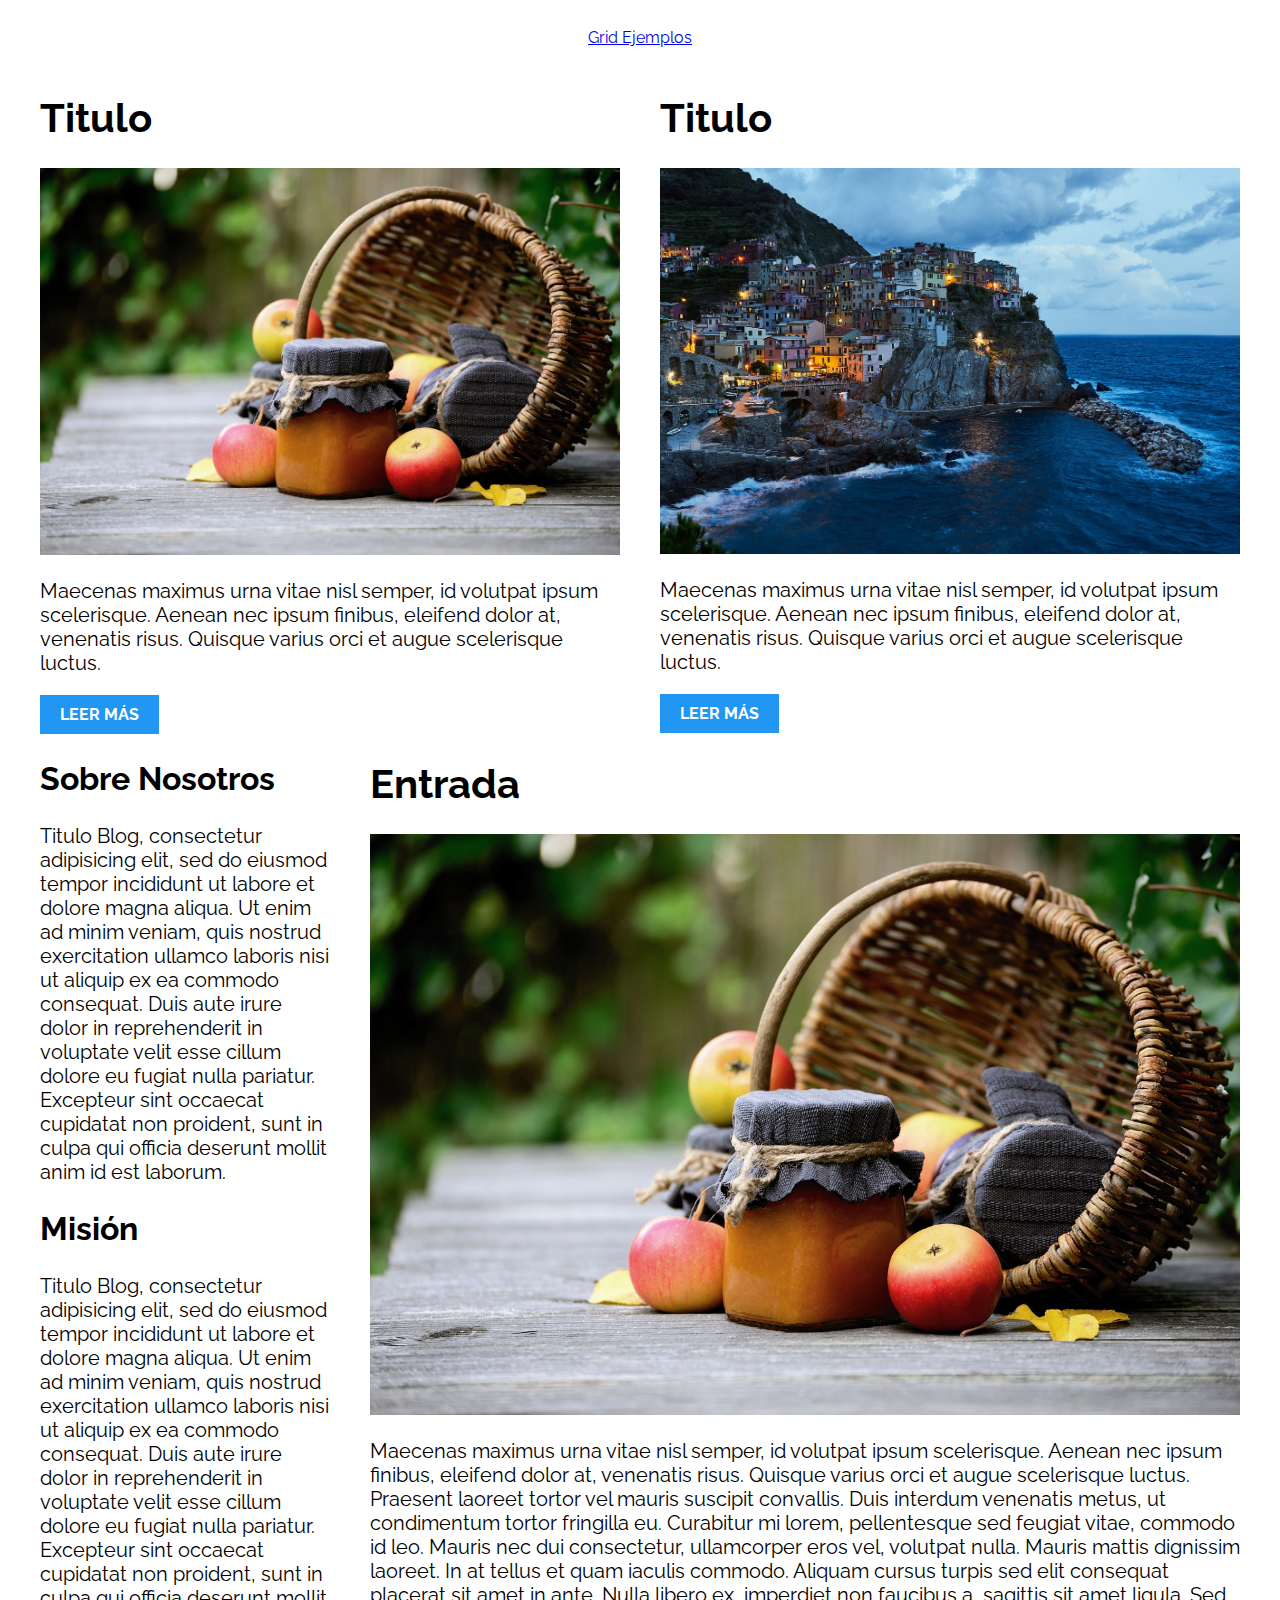
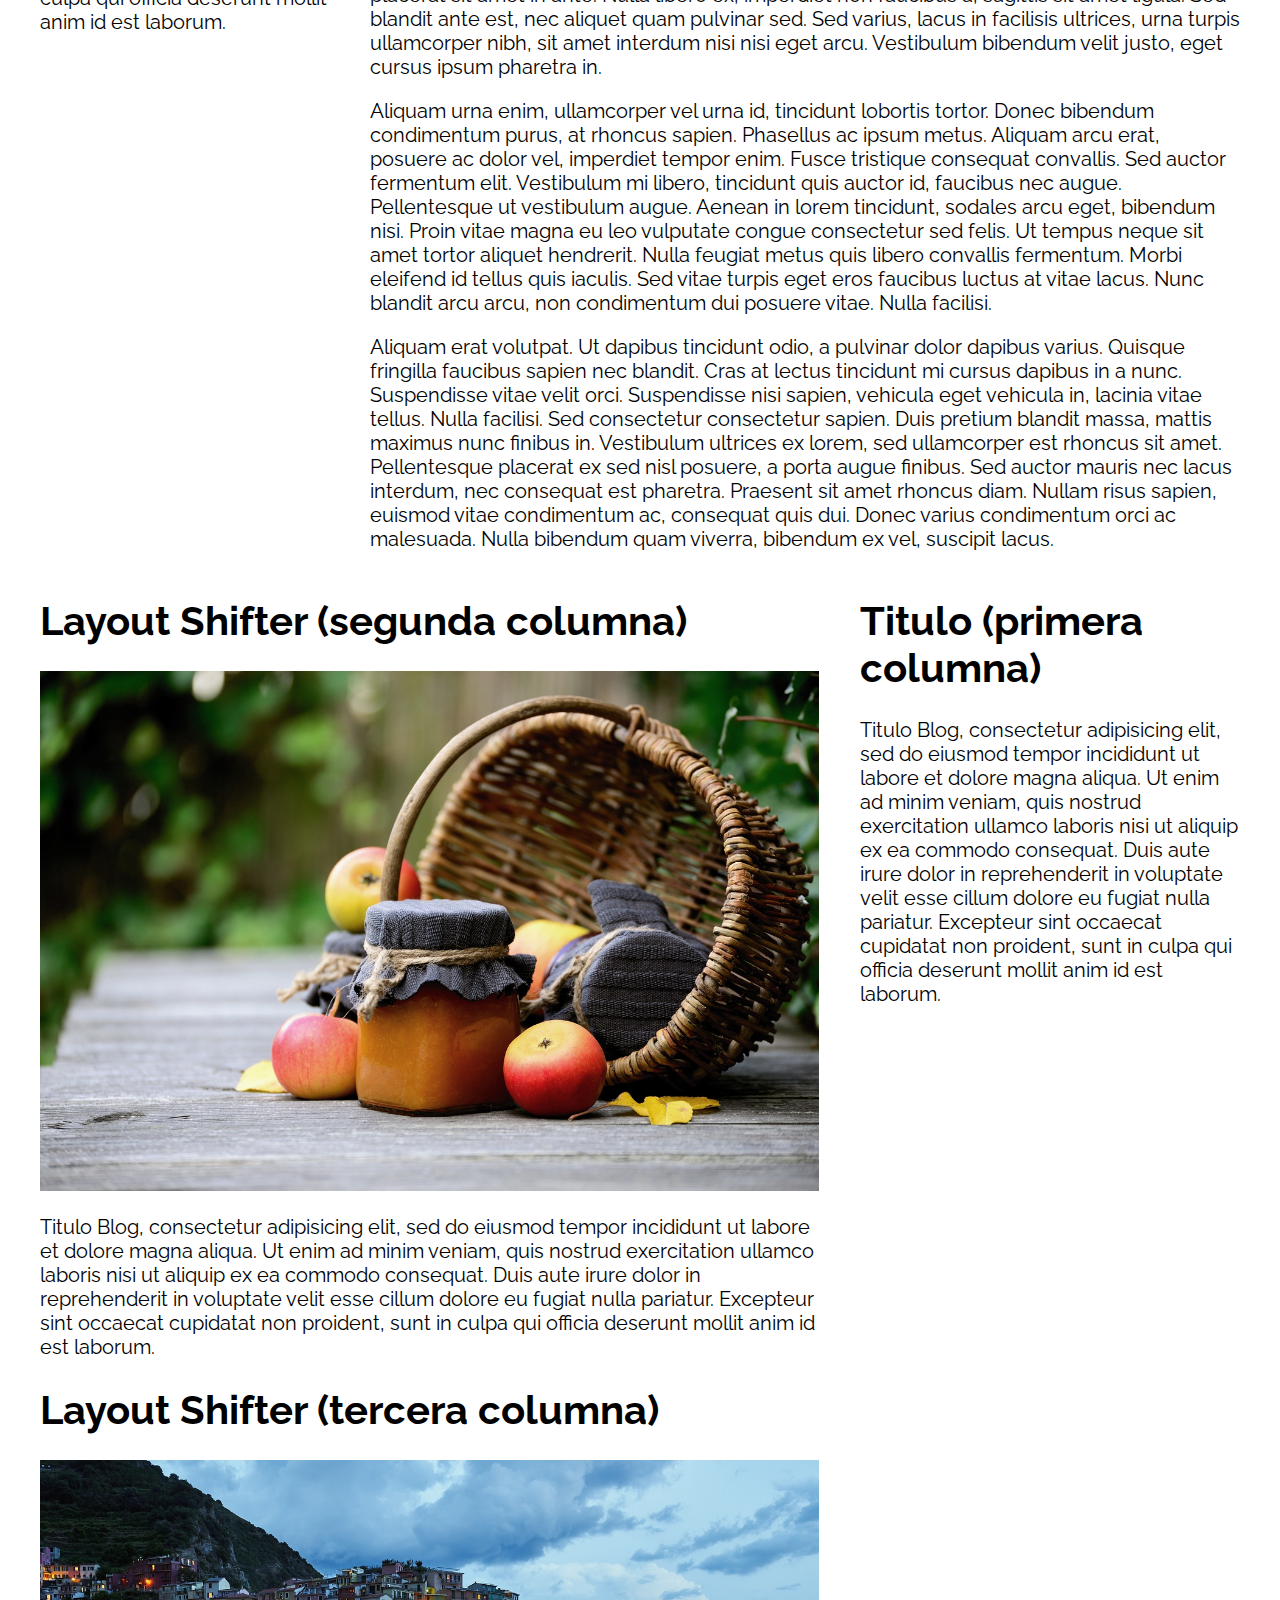
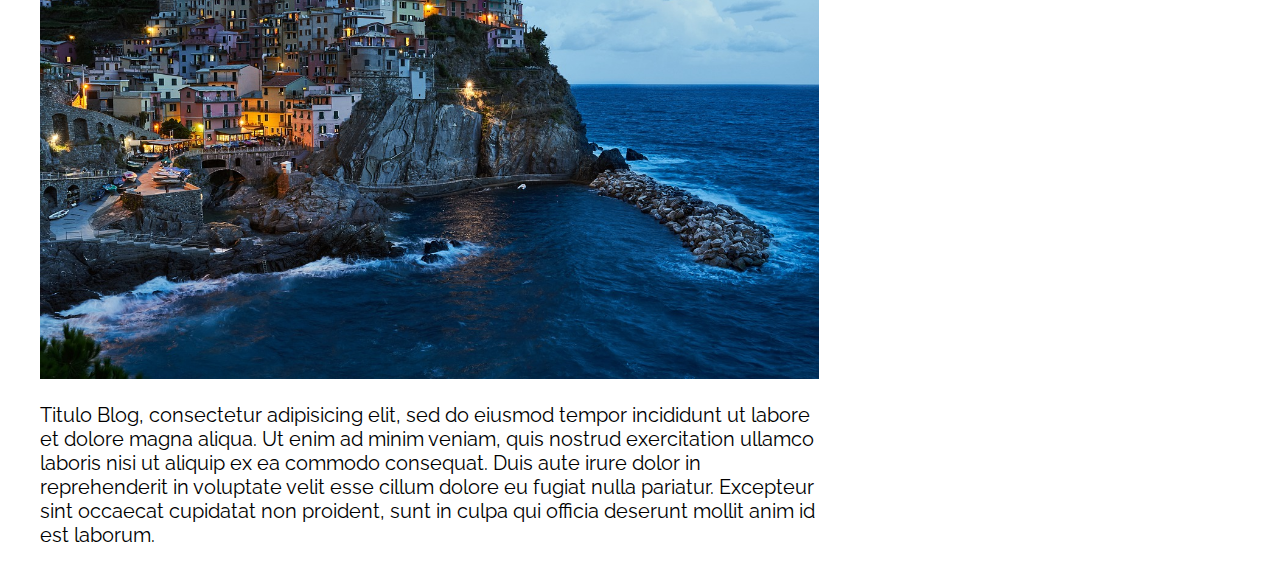
<file: index.html>
<!DOCTYPE html>
<html>

<head>
    <meta charset="utf-8">
    <title>Flex Ejemplos</title>
    <link rel="stylesheet" href="https://necolas.github.io/normalize.css/8.0.1/normalize.css">
    <link href="https://fonts.googleapis.com/css?family=Raleway:400,700,900" rel="stylesheet">
    <link rel="stylesheet" href="css/styles.css">
    <meta name="viewport" content="width=device-width, initial-scale=1">
</head>
<header>
    <div>
        <a href="index2.html">Grid Ejemplos</a> 
    </div>
</header>

<body>

    <!-- primer contenedor -->

    <div class="contenedor dos-columnas">
        <article class="entrada-blog">
            <h1>Titulo </h1>
            <img src="img/imagen1.jpg">
            <p>Maecenas maximus urna vitae nisl semper, id volutpat ipsum scelerisque. Aenean nec ipsum finibus, eleifend dolor at, venenatis risus. Quisque varius orci et augue scelerisque luctus.</p>
            <a href="#">Leer más</a>
        </article>
        <article class="entrada-blog">
            <h1>Titulo </h1>
            <img src="img/imagen2.jpg">
            <p>Maecenas maximus urna vitae nisl semper, id volutpat ipsum scelerisque. Aenean nec ipsum finibus, eleifend dolor at, venenatis risus. Quisque varius orci et augue scelerisque luctus.</p>
            <a href="#">Leer más</a>
        </article>
    </div>

    <!-- Segundo contendedor -->
    

    <div class="contenedor con-sidebar">
        <article>
            <h1>Entrada </h1>
            <img src="img/imagen1.jpg">

            <p>Maecenas maximus urna vitae nisl semper, id volutpat ipsum scelerisque. Aenean nec ipsum finibus, eleifend dolor at, venenatis risus. Quisque varius orci et augue scelerisque luctus. Praesent laoreet tortor vel mauris suscipit convallis. Duis
                interdum venenatis metus, ut condimentum tortor fringilla eu. Curabitur mi lorem, pellentesque sed feugiat vitae, commodo id leo. Mauris nec dui consectetur, ullamcorper eros vel, volutpat nulla. Mauris mattis dignissim laoreet. In at
                tellus et quam iaculis commodo. Aliquam cursus turpis sed elit consequat placerat sit amet in ante. Nulla libero ex, imperdiet non faucibus a, sagittis sit amet ligula. Sed blandit ante est, nec aliquet quam pulvinar sed. Sed varius, lacus
                in facilisis ultrices, urna turpis ullamcorper nibh, sit amet interdum nisi nisi eget arcu. Vestibulum bibendum velit justo, eget cursus ipsum pharetra in.</p>

            <p>Aliquam urna enim, ullamcorper vel urna id, tincidunt lobortis tortor. Donec bibendum condimentum purus, at rhoncus sapien. Phasellus ac ipsum metus. Aliquam arcu erat, posuere ac dolor vel, imperdiet tempor enim. Fusce tristique consequat
                convallis. Sed auctor fermentum elit. Vestibulum mi libero, tincidunt quis auctor id, faucibus nec augue. Pellentesque ut vestibulum augue. Aenean in lorem tincidunt, sodales arcu eget, bibendum nisi. Proin vitae magna eu leo vulputate
                congue consectetur sed felis. Ut tempus neque sit amet tortor aliquet hendrerit. Nulla feugiat metus quis libero convallis fermentum. Morbi eleifend id tellus quis iaculis. Sed vitae turpis eget eros faucibus luctus at vitae lacus. Nunc
                blandit arcu arcu, non condimentum dui posuere vitae. Nulla facilisi.</p>

            <p>Aliquam erat volutpat. Ut dapibus tincidunt odio, a pulvinar dolor dapibus varius. Quisque fringilla faucibus sapien nec blandit. Cras at lectus tincidunt mi cursus dapibus in a nunc. Suspendisse vitae velit orci. Suspendisse nisi sapien,
                vehicula eget vehicula in, lacinia vitae tellus. Nulla facilisi. Sed consectetur consectetur sapien. Duis pretium blandit massa, mattis maximus nunc finibus in. Vestibulum ultrices ex lorem, sed ullamcorper est rhoncus sit amet. Pellentesque
                placerat ex sed nisl posuere, a porta augue finibus. Sed auctor mauris nec lacus interdum, nec consequat est pharetra. Praesent sit amet rhoncus diam. Nullam risus sapien, euismod vitae condimentum ac, consequat quis dui. Donec varius
                condimentum orci ac malesuada. Nulla bibendum quam viverra, bibendum ex vel, suscipit lacus.</p>
        </article>
        <aside>
            <h2>Sobre Nosotros</h2>
            <p>Titulo Blog, consectetur adipisicing elit, sed do eiusmod tempor incididunt ut labore et dolore magna aliqua. Ut enim ad minim veniam, quis nostrud exercitation ullamco laboris nisi ut aliquip ex ea commodo consequat. Duis aute irure dolor
                in reprehenderit in voluptate velit esse cillum dolore eu fugiat nulla pariatur. Excepteur sint occaecat cupidatat non proident, sunt in culpa qui officia deserunt mollit anim id est laborum.</p>
            <h2>Misión</h2>
            <p>Titulo Blog, consectetur adipisicing elit, sed do eiusmod tempor incididunt ut labore et dolore magna aliqua. Ut enim ad minim veniam, quis nostrud exercitation ullamco laboris nisi ut aliquip ex ea commodo consequat. Duis aute irure dolor
                in reprehenderit in voluptate velit esse cillum dolore eu fugiat nulla pariatur. Excepteur sint occaecat cupidatat non proident, sunt in culpa qui officia deserunt mollit anim id est laborum.</p>
        </aside>
    </div>

    <!-- tercer contendedor -->

    <div class="contenedor layout-shifter">
        <aside class="primera">
            <h1>Titulo (primera columna)</h1>
            <p>
                Titulo Blog, consectetur adipisicing elit, sed do eiusmod tempor incididunt ut labore et dolore magna aliqua. Ut enim ad minim veniam, quis nostrud exercitation ullamco laboris nisi ut aliquip ex ea commodo consequat. Duis aute irure dolor in reprehenderit
                in voluptate velit esse cillum dolore eu fugiat nulla pariatur. Excepteur sint occaecat cupidatat non proident, sunt in culpa qui officia deserunt mollit anim id est laborum.
            </p>
        </aside>

        <main class="contenido-principal">
            <article class="entrada-blog">
                <h1>Layout Shifter (segunda columna)</h1>
                <img src="img/imagen1.jpg">
                <p>
                    Titulo Blog, consectetur adipisicing elit, sed do eiusmod tempor incididunt ut labore et dolore magna aliqua. Ut enim ad minim veniam, quis nostrud exercitation ullamco laboris nisi ut aliquip ex ea commodo consequat. Duis aute irure dolor in reprehenderit
                    in voluptate velit esse cillum dolore eu fugiat nulla pariatur. Excepteur sint occaecat cupidatat non proident, sunt in culpa qui officia deserunt mollit anim id est laborum.
                </p>
            </article>

            <article class="entrada-blog">
                <h1>Layout Shifter (tercera columna)</h1>
                <img src="img/imagen2.jpg">
                <p>
                    Titulo Blog, consectetur adipisicing elit, sed do eiusmod tempor incididunt ut labore et dolore magna aliqua. Ut enim ad minim veniam, quis nostrud exercitation ullamco laboris nisi ut aliquip ex ea commodo consequat. Duis aute irure dolor in reprehenderit
                    in voluptate velit esse cillum dolore eu fugiat nulla pariatur. Excepteur sint occaecat cupidatat non proident, sunt in culpa qui officia deserunt mollit anim id est laborum.
                </p>
            </article>
        </main>
    </div>

</body>

</html>
</file>
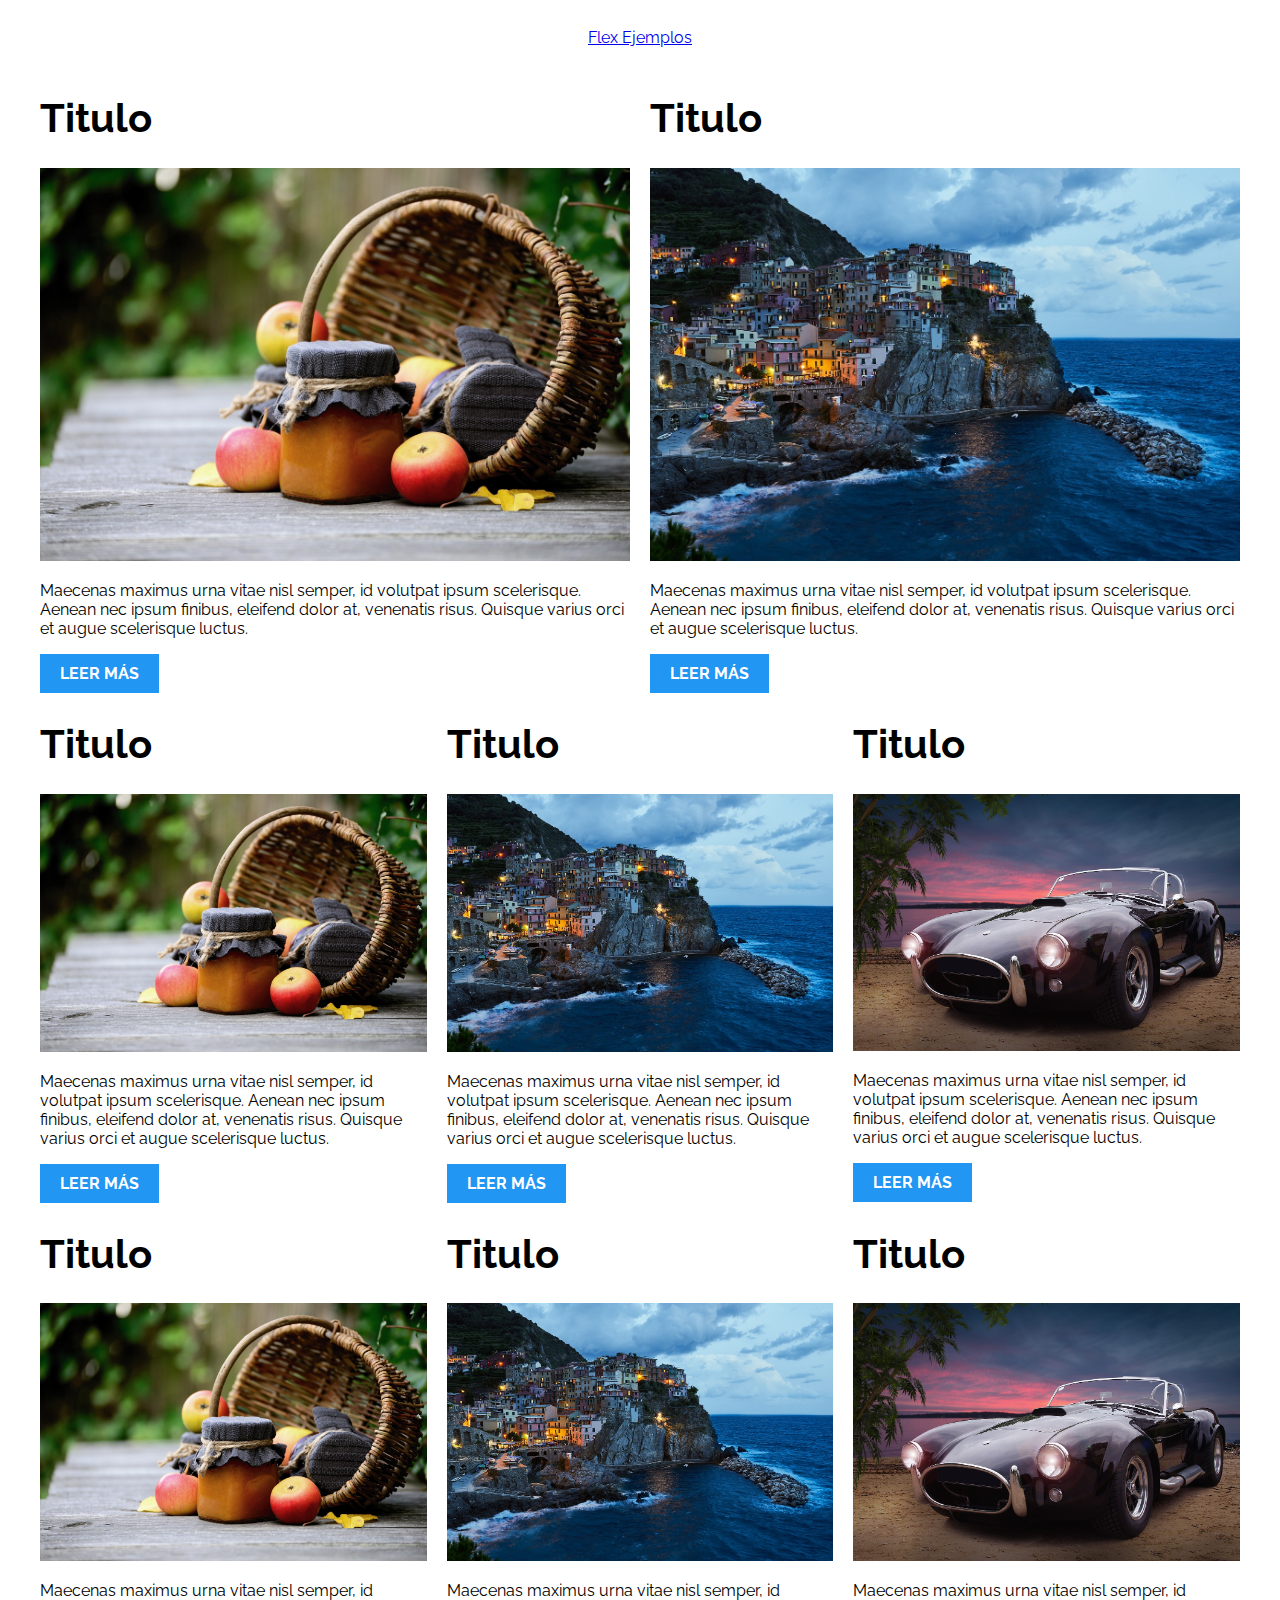
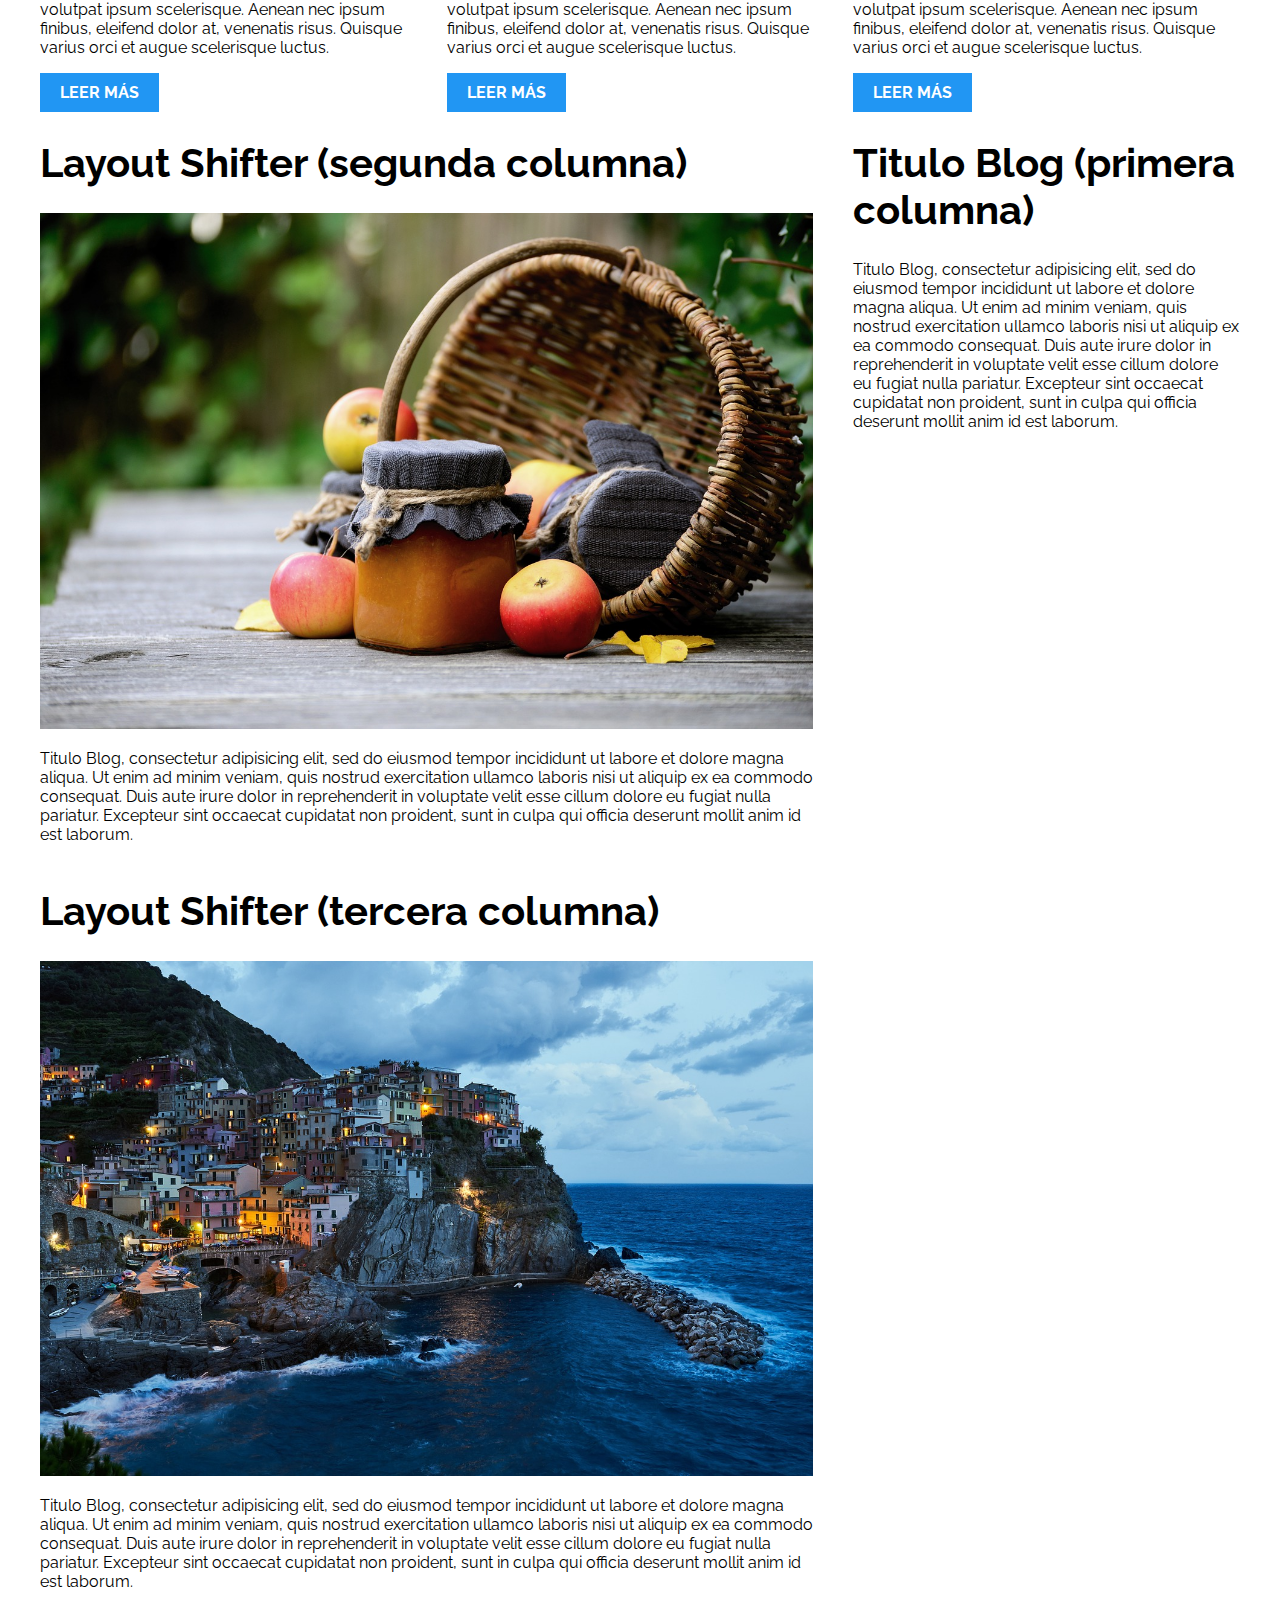
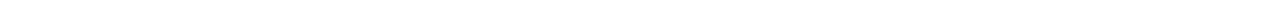
<file: index2.html>
<!DOCTYPE html>
<html>

<head>
    <meta charset="utf-8">
    <title>GRID Ejemplos</title>
    <link rel="stylesheet" href="https://necolas.github.io/normalize.css/8.0.1/normalize.css">
    <link href="https://fonts.googleapis.com/css?family=Raleway:400,700,900" rel="stylesheet">
    <link rel="stylesheet" href="css/styles2.css">
    <meta name="viewport" content="width=device-width, initial-scale=1">
</head>
<header>
    <div>
        <a href="index.html">Flex Ejemplos</a>
    </div>
    
</header>
<body>

    <!-- primer contenedor -->

    <div class="contenedor dos-columnas">
        <article class="entrada-blog">
            <h1>Titulo </h1>
            <img src="img/imagen1.jpg">
            <p>Maecenas maximus urna vitae nisl semper, id volutpat ipsum scelerisque. Aenean nec ipsum finibus, eleifend dolor at, venenatis risus. Quisque varius orci et augue scelerisque luctus.</p>
            <a href="#">Leer más</a>
        </article>
        <article class="entrada-blog">
            <h1>Titulo </h1>
            <img src="img/imagen2.jpg">
            <p>Maecenas maximus urna vitae nisl semper, id volutpat ipsum scelerisque. Aenean nec ipsum finibus, eleifend dolor at, venenatis risus. Quisque varius orci et augue scelerisque luctus.</p>
            <a href="#">Leer más</a>
        </article>
    </div>

    <!-- Segundo contenedor -->

    <div class="contenedor tres-columnas">
        <article class="entrada-blog">
            <h1>Titulo </h1>
            <img src="img/imagen1.jpg">
            <p>Maecenas maximus urna vitae nisl semper, id volutpat ipsum scelerisque. Aenean nec ipsum finibus, eleifend dolor at, venenatis risus. Quisque varius orci et augue scelerisque luctus.</p>
            <a href="#">Leer más</a>
        </article>

        <article class="entrada-blog">
            <h1>Titulo </h1>
            <img src="img/imagen2.jpg">

            <p>Maecenas maximus urna vitae nisl semper, id volutpat ipsum scelerisque. Aenean nec ipsum finibus, eleifend dolor at, venenatis risus. Quisque varius orci et augue scelerisque luctus.</p>
            <a href="#">Leer más</a>
        </article>

        <article class="entrada-blog">
            <h1>Titulo </h1>
            <img src="img/imagen3.jpg">

            <p>Maecenas maximus urna vitae nisl semper, id volutpat ipsum scelerisque. Aenean nec ipsum finibus, eleifend dolor at, venenatis risus. Quisque varius orci et augue scelerisque luctus.</p>
            <a href="#">Leer más</a>
        </article>

        <article class="entrada-blog">
            <h1>Titulo </h1>
            <img src="img/imagen1.jpg">
            <p>Maecenas maximus urna vitae nisl semper, id volutpat ipsum scelerisque. Aenean nec ipsum finibus, eleifend dolor at, venenatis risus. Quisque varius orci et augue scelerisque luctus.</p>
            <a href="#">Leer más</a>
        </article>

        <article class="entrada-blog">
            <h1>Titulo </h1>
            <img src="img/imagen2.jpg">

            <p>Maecenas maximus urna vitae nisl semper, id volutpat ipsum scelerisque. Aenean nec ipsum finibus, eleifend dolor at, venenatis risus. Quisque varius orci et augue scelerisque luctus.</p>
            <a href="#">Leer más</a>
        </article>

        <article class="entrada-blog">
            <h1>Titulo </h1>
            <img src="img/imagen3.jpg">

            <p>Maecenas maximus urna vitae nisl semper, id volutpat ipsum scelerisque. Aenean nec ipsum finibus, eleifend dolor at, venenatis risus. Quisque varius orci et augue scelerisque luctus.</p>
            <a href="#">Leer más</a>
        </article>

    </div>

    <!-- tercer contenedor -->

    <div class="contenedor layout-shifter">
        <aside class="primera">
            <h1>Titulo Blog (primera columna)</h1>
            <p>
                Titulo Blog, consectetur adipisicing elit, sed do eiusmod tempor incididunt ut labore et dolore magna aliqua. Ut enim ad minim veniam, quis nostrud exercitation ullamco laboris nisi ut aliquip ex ea commodo consequat. Duis aute irure dolor in reprehenderit
                in voluptate velit esse cillum dolore eu fugiat nulla pariatur. Excepteur sint occaecat cupidatat non proident, sunt in culpa qui officia deserunt mollit anim id est laborum.
            </p>
        </aside>

        <main class="contenido-principal">
            <article class="entrada-blog">
                <h1>Layout Shifter (segunda columna)</h1>
                <img src="img/imagen1.jpg">
                <p>
                    Titulo Blog, consectetur adipisicing elit, sed do eiusmod tempor incididunt ut labore et dolore magna aliqua. Ut enim ad minim veniam, quis nostrud exercitation ullamco laboris nisi ut aliquip ex ea commodo consequat. Duis aute irure dolor in reprehenderit
                    in voluptate velit esse cillum dolore eu fugiat nulla pariatur. Excepteur sint occaecat cupidatat non proident, sunt in culpa qui officia deserunt mollit anim id est laborum.
                </p>
            </article>

            <article class="entrada-blog">
                <h1>Layout Shifter (tercera columna)</h1>
                <img src="img/imagen2.jpg">
                <p>
                    Titulo Blog, consectetur adipisicing elit, sed do eiusmod tempor incididunt ut labore et dolore magna aliqua. Ut enim ad minim veniam, quis nostrud exercitation ullamco laboris nisi ut aliquip ex ea commodo consequat. Duis aute irure dolor in reprehenderit
                    in voluptate velit esse cillum dolore eu fugiat nulla pariatur. Excepteur sint occaecat cupidatat non proident, sunt in culpa qui officia deserunt mollit anim id est laborum.
                </p>
            </article>
        </main>
    </div>
    
</body>

</html>
</file>
<file: css/styles.css>
html {
    box-sizing: border-box;
    font-size: 62.5%;
}

*,
*:before,
*:after {
    box-sizing: inherit;
}

header{
    
    text-align: center;
    margin-left: auto;
    margin-right: auto;
    color: white;
    padding-bottom: 20px;
    padding-top: 20px;
    
    
}


body {
    font-family: 'Raleway', sans-serif;
    font-size: 1.6rem;
}

img {
    max-width: 100%;
}

h1 {
    font-size: 4rem;
}

h2 {
    font-size: 3.2rem;
}

p {
    font-size: 2rem;
}

.contenedor {
    max-width: 1200px;
    width: 95%;
    margin: 0 auto;
}

.entrada-blog a {
    display: inline-block;
    background-color: #2196F3;
    color: white;
    padding: 10px 20px;
    text-decoration: none;
    font-weight: bold;
    text-transform: uppercase;
}

.layout-shifter {
    display: flex;
    flex-direction: column-reverse;
}

@media (min-width:768px) {
    .dos-columnas {
        display: flex;
        justify-content: space-between;
    }
    .entrada-blog {
        flex-basis: calc(50% - 1rem);
    }
    .con-sidebar {
        display: grid;
        grid-template-columns: 1fr 3fr;
        column-gap: 4rem;
    }
    aside {
        grid-column: 1 / 2;
        grid-row: 1 / 2;
    }
    article {
        grid-column: 2 / 3;
    }
}

@media (min-width:992px) {
    .layout-shifter {
        flex-direction: row;
        justify-content: space-between;
    }
}

@media (min-width:768px) {
    .contenido-principal {
        display: flex;
        justify-content: space-between;
    }
    .entrada-blog {
        flex: 0 0 calc(50% - 2rem);
    }
}

@media (min-width:992px) {
    .contenido-principal {
        flex: 0 0 calc(66.6% - 2rem);
        display: block;
    }
    aside {
        order: 2;
        flex: 0 0 calc(33.3% - 2rem);
    }
}
</file>
<file: css/styles2.css>
html {
    box-sizing: border-box;
    font-size: 62.5%;
}

*,
*:before,
*:after {
    box-sizing: inherit;
}

header{
    
    text-align: center;
    margin-left: auto;
    margin-right: auto;
    color: white;
    padding-bottom: 20px;
    padding-top: 20px;
    
}


body {
    font-family: 'Raleway', sans-serif;
    font-size: 1.6rem;
}

img {
    max-width: 100%;
}

h1 {
    font-size: 4rem;
}

.contenedor {
    max-width: 1200px;
    width: 95%;
    margin: 0 auto;
}

.entrada-blog a {
    display: inline-block;
    background-color: #2196F3;
    color: white;
    padding: 10px 20px;
    text-decoration: none;
    font-weight: bold;
    text-transform: uppercase;
}

.layout-shifter {
    display: grid;
    grid-auto-rows: minmax(min-content, max-content);
}

@media (min-width: 768px) {
    .dos-columnas {
        display: grid;
        grid-template-columns: repeat(2, 1fr);
        column-gap: 2rem;
    }
}

@media (min-width:768px) {
    .tres-columnas {
        display: grid;
        grid-template-columns: repeat(3, 1fr);
        column-gap: 2rem;
    }
}

/*assasas*/

@media (min-width: 992px) {
    .layout-shifter {
        grid-template-columns: 2fr 1fr;
        column-gap: 4rem;
    }
}

aside {
    grid-row: 2 / 3;
}

@media (min-width:992px) {
    aside {
        grid-row: 1 / 2;
        grid-column: 2 / 3;
    }
}

@media (min-width: 768px) {
    .contenido-principal {
        display: grid;
        grid-template-columns: repeat(2, 1fr);
        column-gap: 3rem;
    }
}

@media (min-width: 992px) {
    .contenido-principal {
        grid: unset;
    }
}
</file>
